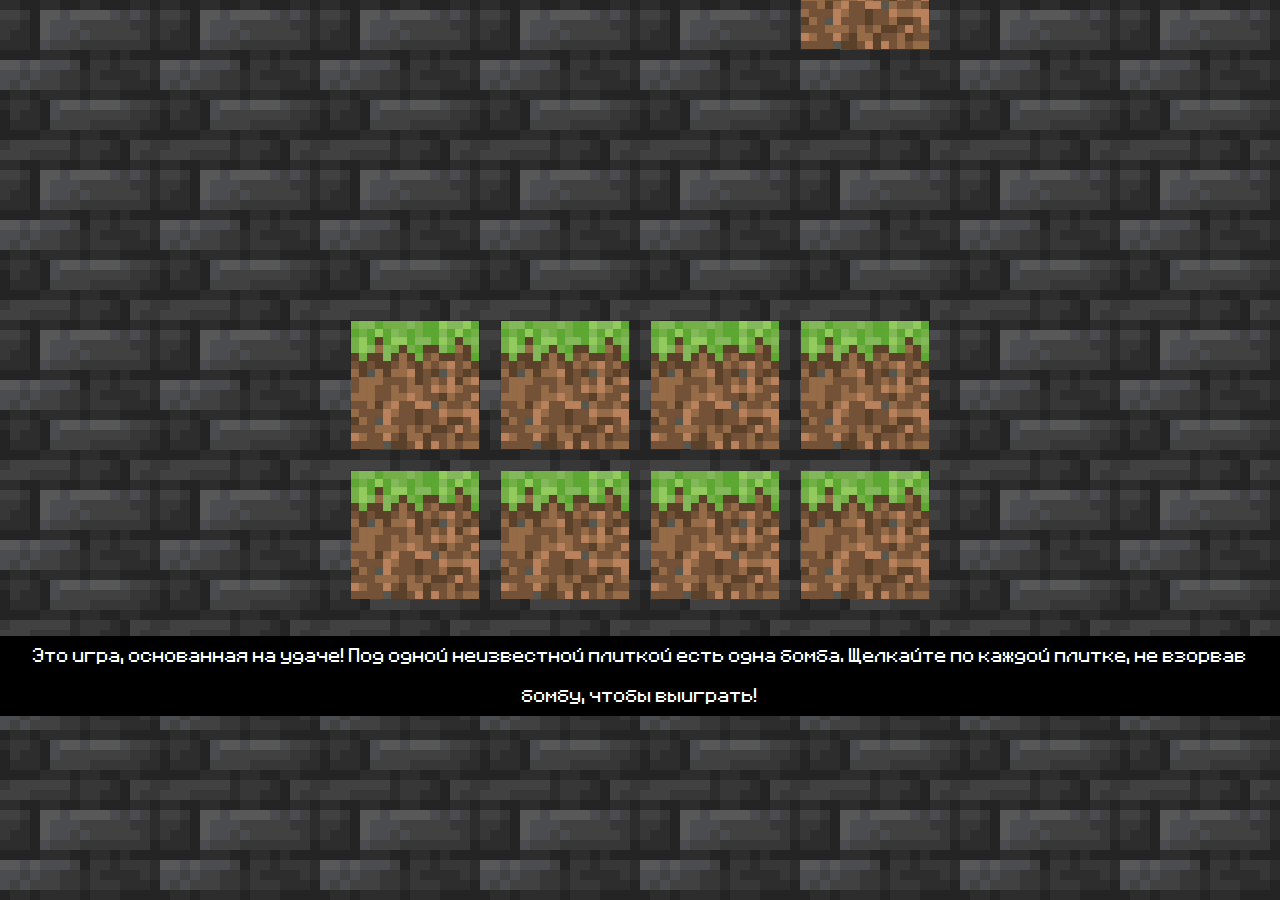
<file: index.html>
<!DOCTYPE html>
<html lang="ru">
<head>
    <link rel="stylesheet" href="./style.css">
    <meta charset="UTF-8">
    <meta name="viewport" content="width=device-width, initial-scale=1.0">
    <title>Minecraft Bomb Game</title>
</head>
<body id="body">
    <table id="table">
        <tr>
            <td>
                <img id=1 class="button" onclick="bomb(this)" draggable="false" src="./texture/grass.png">
            </td>
            <td>
                <img id=2 class="button" onclick="bomb(this)" draggable="false" src="./texture/grass.png">
            </td>
            <td>
                <img id=3 class="button" onclick="bomb(this)" draggable="false" src="./texture/grass.png">
            </td>
            <td>
                <img id=4 class="button" onclick="bomb(this)" draggable="false" src="./texture/grass.png">
            </td>
        </tr>
        <tr>
            <td>
                <img id=5 class="button" onclick="bomb(this)" draggable="false" src="./texture/grass.png">
            </td>
            <td>
                <img id=6 class="button" onclick="bomb(this)" draggable="false" src="./texture/grass.png">
            </td>
            <td>
                <img id=7 class="button" onclick="bomb(this)" draggable="false" src="./texture/grass.png">
            </td>
            <td>
                <img id=8 class="button" onclick="bomb(this)" draggable="false" src="./texture/grass.png">
            </td>
        </tr>
        <tr>
            <td>
                <img id=9 class="button" onclick="bomb(this)" draggable="false" src="./texture/grass.png">
            </td>
            <td>
                <img id=10 class="button" onclick="bomb(this)" draggable="false" src="./texture/grass.png">
            </td>
            <td>
                <img id=11 class="button" onclick="bomb(this)" draggable="false" src="./texture/grass.png">
            </td>
            <td>
                <img id=12 class="button" onclick="bomb(this)" draggable="false" src="./texture/grass.png">
            </td>
        </tr>
        <tr>
            <td>
                <img id="13" class="button" onclick="bomb(this)" draggable="false" src="./texture/grass.png">
            </td>
            <td>
                <img id="14" class="button" onclick="bomb(this)" draggable="false" src="./texture/grass.png">
            </td>
            <td>
                <img id="15" class="button" onclick="bomb(this)" draggable="false" src="./texture/grass.png">
            </td>
            <td>
                <img id="16" class="button" onclick="bomb(this)" draggable="false" src="./texture/grass.png">
            </td>
        </tr>
    </table>
    <p align="center">Это игра, основанная на удаче!  Под одной неизвестной плиткой есть одна бомба. Щелкайте по каждой плитке, не взорвав бомбу, чтобы выиграть!</p>
    <script src="./script.js"></script>
</body>
</html>
</file>
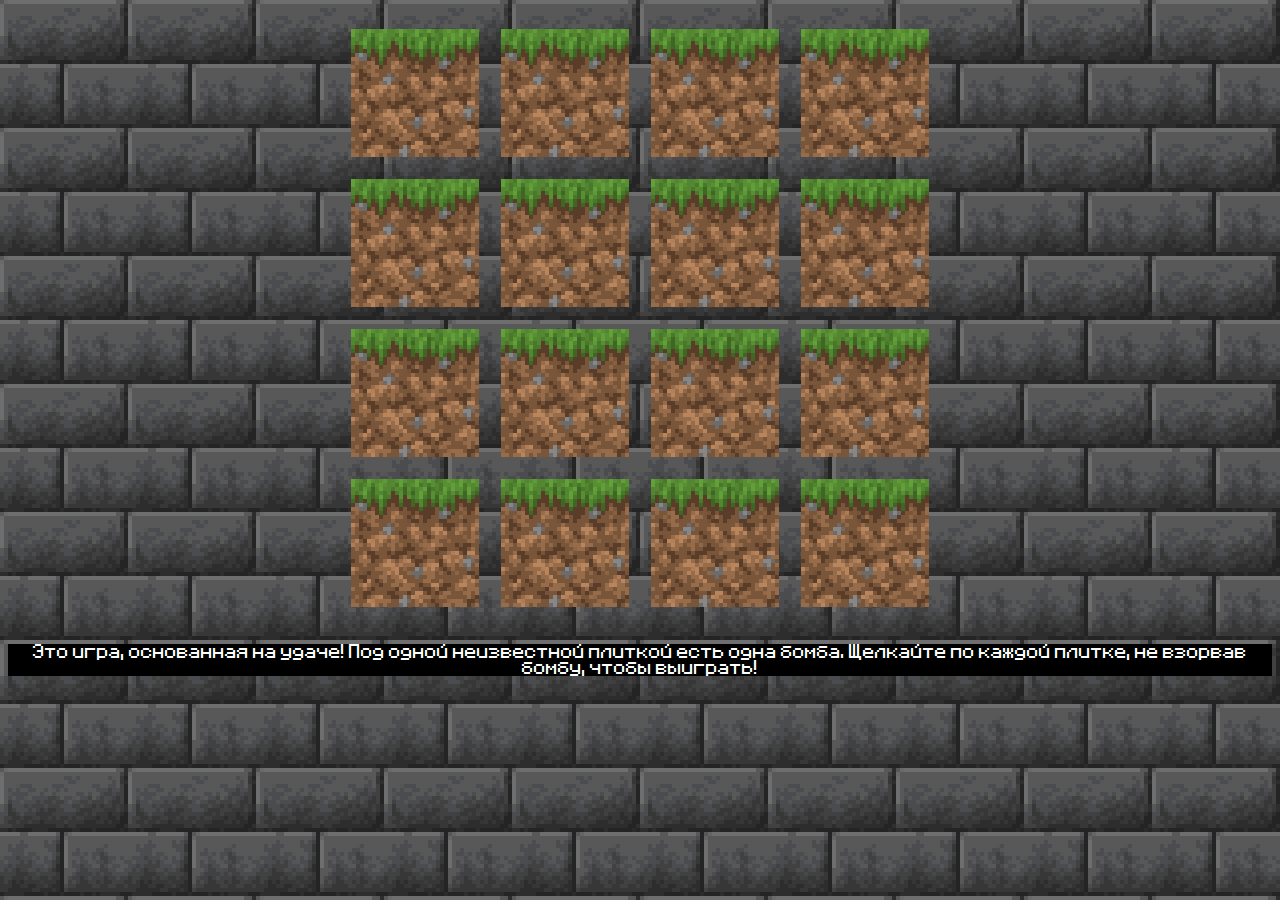
<file: My-game/index.html>
<!DOCTYPE html>
<html lang="ru">
<head>
    <link rel="stylesheet"
    href="https://cdnjs.cloudflare.com/ajax/libs/animate.css/4.1.1/animate.min.css"/>
    <link rel="stylesheet" href="./style.css">
    <meta charset="UTF-8">
    <meta name="viewport" content="width=device-width, initial-scale=1.0">
    <title>Minecraft Bomb Game</title>
</head>
<body id="body">
    <table id="table">
        <tr>
            <td>
                <img id="1" class="button" onclick="bomb(this)" draggable="false" src="./texture/grass.png">
            </td>
            <td>
                <img id="2" class="button" onclick="bomb(this)" draggable="false" src="./texture/grass.png">
            </td>
            <td>
                <img id="3" class="button" onclick="bomb(this)" draggable="false" src="./texture/grass.png">
            </td>
            <td>
                <img id="4" class="button" onclick="bomb(this)" draggable="false" src="./texture/grass.png">
            </td>
        </tr>
        <tr>
            <td>
                <img id="5" class="button" onclick="bomb(this)" draggable="false" src="./texture/grass.png">
            </td>
            <td>
                <img id="6" class="button" onclick="bomb(this)" draggable="false" src="./texture/grass.png">
            </td>
            <td>
                <img id="7" class="button" onclick="bomb(this)" draggable="false" src="./texture/grass.png">
            </td>
            <td>
                <img id="8" class="button" onclick="bomb(this)" draggable="false" src="./texture/grass.png">
            </td>
        </tr>
        <tr>
            <td>
                <img id="9" class="button" onclick="bomb(this)" draggable="false" src="./texture/grass.png">
            </td>
            <td>
                <img id="10" class="button" onclick="bomb(this)" draggable="false" src="./texture/grass.png">
            </td>
            <td>
                <img id="11" class="button" onclick="bomb(this)" draggable="false" src="./texture/grass.png">
            </td>
            <td>
                <img id="12" class="button" onclick="bomb(this)" draggable="false" src="./texture/grass.png">
            </td>
        </tr>
        <tr>
            <td>
                <img id="13" class="button" onclick="bomb(this)" draggable="false" src="./texture/grass.png">
            </td>
            <td>
                <img id="14" class="button" onclick="bomb(this)" draggable="false" src="./texture/grass.png">
            </td>
            <td>
                <img id="15" class="button" onclick="bomb(this)" draggable="false" src="./texture/grass.png">
            </td>
            <td>
                <img id="16" class="button" onclick="bomb(this)" draggable="false" src="./texture/grass.png">
            </td>
        </tr>
    </table>
    <p align="center">Это игра, основанная на удаче!  Под одной неизвестной плиткой есть одна бомба. Щелкайте по каждой плитке, не взорвав бомбу, чтобы выиграть!</p>
    <script src="./script.js"></script>
</body>
</html>
</file>
<file: style.css>
.button{width: 128px; display: block;
position: relative;}

body{background-image: url('./texture/stone.png');}

table{
    border-spacing: 20px;
    margin: auto;
}

.final{
    width: 660px;
    position: absolute;
}
p{
    font-family: 'Minecraft';
    color: white;
    padding: auto;
    background-color: rgb(0, 0, 0);
    font-size: 16px;
    line-height: 40px;
}

@font-face {
font-family: "Minecraft";
src: url("./font/minecraft.ttf");
}
</file>
<file: My-game/style.css>
.button{width: 128px; display: block;}

body{background-image: url('./texture/stone.png');}

table{
    border-spacing: 20px;
}

.final{
    width: 660px;
    position: absolute;
}
p{
    font-family: 'Minecraft';
    color: white;
    font-size: 16px;
    padding: auto;
    background-color: rgb(0, 0, 0);
}

@font-face {
font-family: "Minecraft";
src: url("./font/minecraft.ttf");
}
</file>
